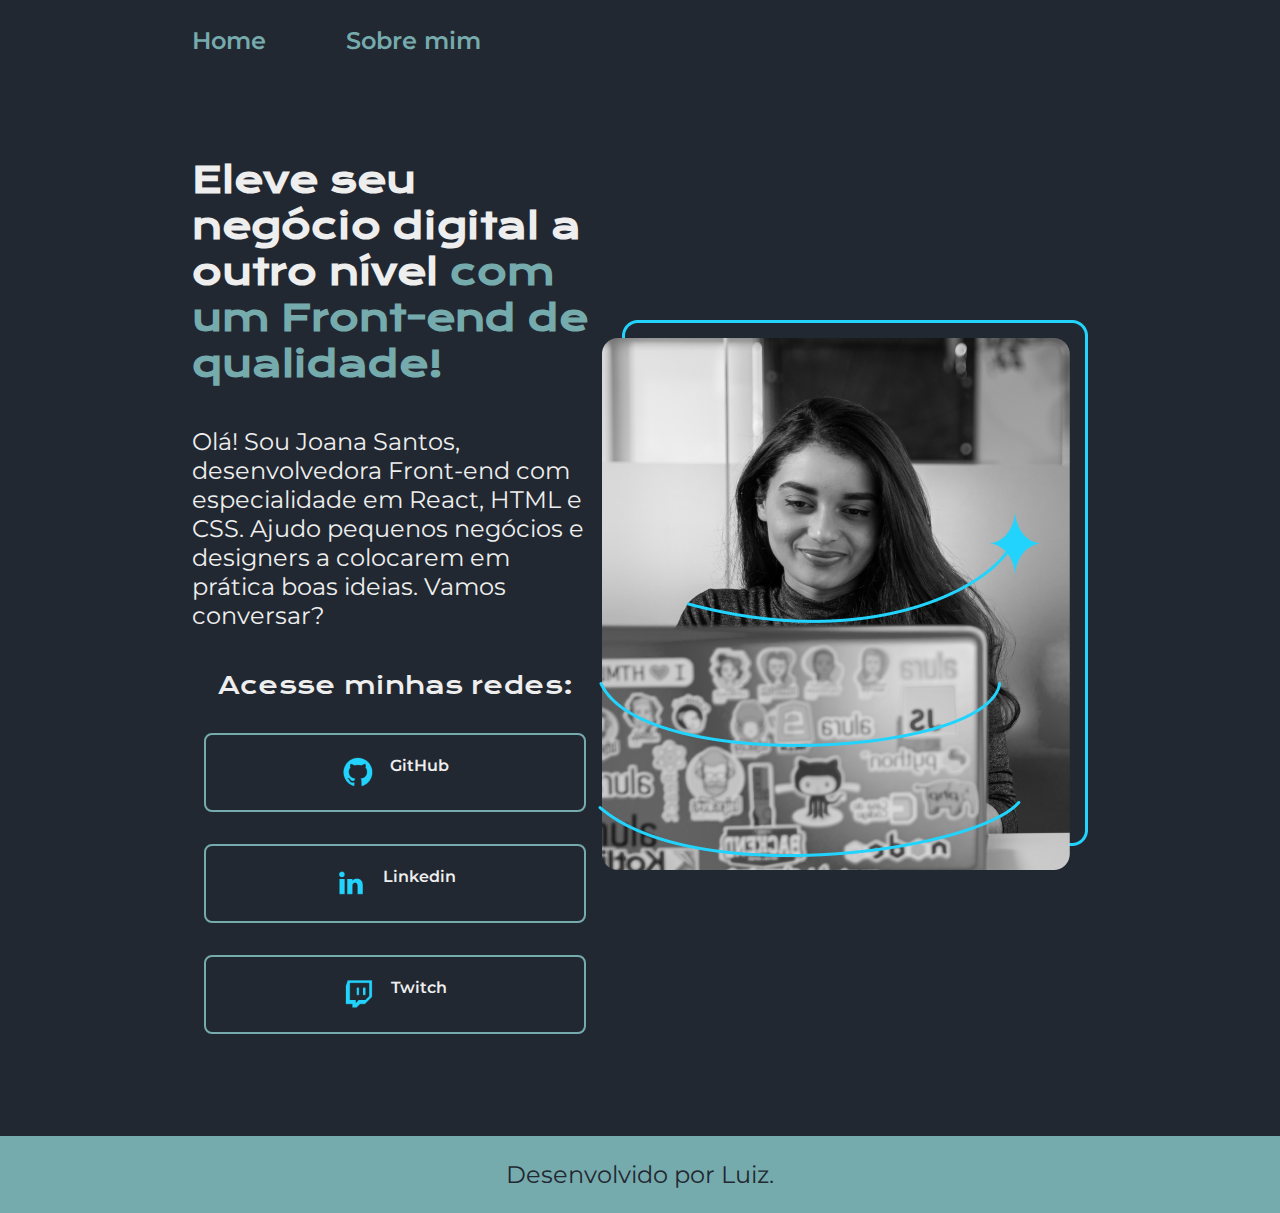
<file: index.html>
<!DOCTYPE html>

<html lang="pt-BR">

    <head>
        <meta charset="UTF-8">
        <meta http-equiv="X-UA-Compatible" content="IE=edge">
        <meta name="viewport" content="width=device-width, initial-scale=1.0">
        <link rel="stylesheet" href="./styles/style.css">
        <title>Portifólio</title>
    </head>

    <body>
        <header class="cabecalho">
            <nav class="cabecalho__menu">
                <a class="cabecalho__menu__links" href="index.html">Home</a>
                <a class="cabecalho__menu__links" href="about.html">Sobre mim</a>
            </nav>
        </header>

        <main class="escritos">
            <section class="escritos__section">
                <h1 class="escritos__section__titulo">Eleve seu negócio digital a outro nível <strong>com um Front-end de qualidade!</strong></h1>
                <p class="escritos__section__paragrafo">Olá! Sou Joana Santos, desenvolvedora Front-end com especialidade em React, HTML e CSS. Ajudo pequenos negócios e designers a colocarem em prática boas ideias. Vamos conversar?</p>
                <div class="escritos__section_link">
                    <h2 class="escritos__section_link_titulo">Acesse minhas redes:</h2>
                    <a class="escritos__section_link_links" href="https://instagram.com">
                        <img src="./assets/github.png" alt="Foto do Github">
                        GitHub
                    </a>
                    <a class="escritos__section_link_links" href="https://instagram.com">
                        <img src="./assets/linkedin.png" alt="Foto do Github">
                        Linkedin
                    </a>
                    <a class="escritos__section_link_links" href="https://instagram.com">
                        <img src="./assets/twitch.png" alt="Foto do Github">
                        Twitch
                    </a>
                </div>
            </section>
            <img src="assets/img.png" alt="Imagem Joana">
        </main>

        <footer class="rodape">
            <p>Desenvolvido por Luiz.</p>
        </footer>

    </body>

</html>
</file>
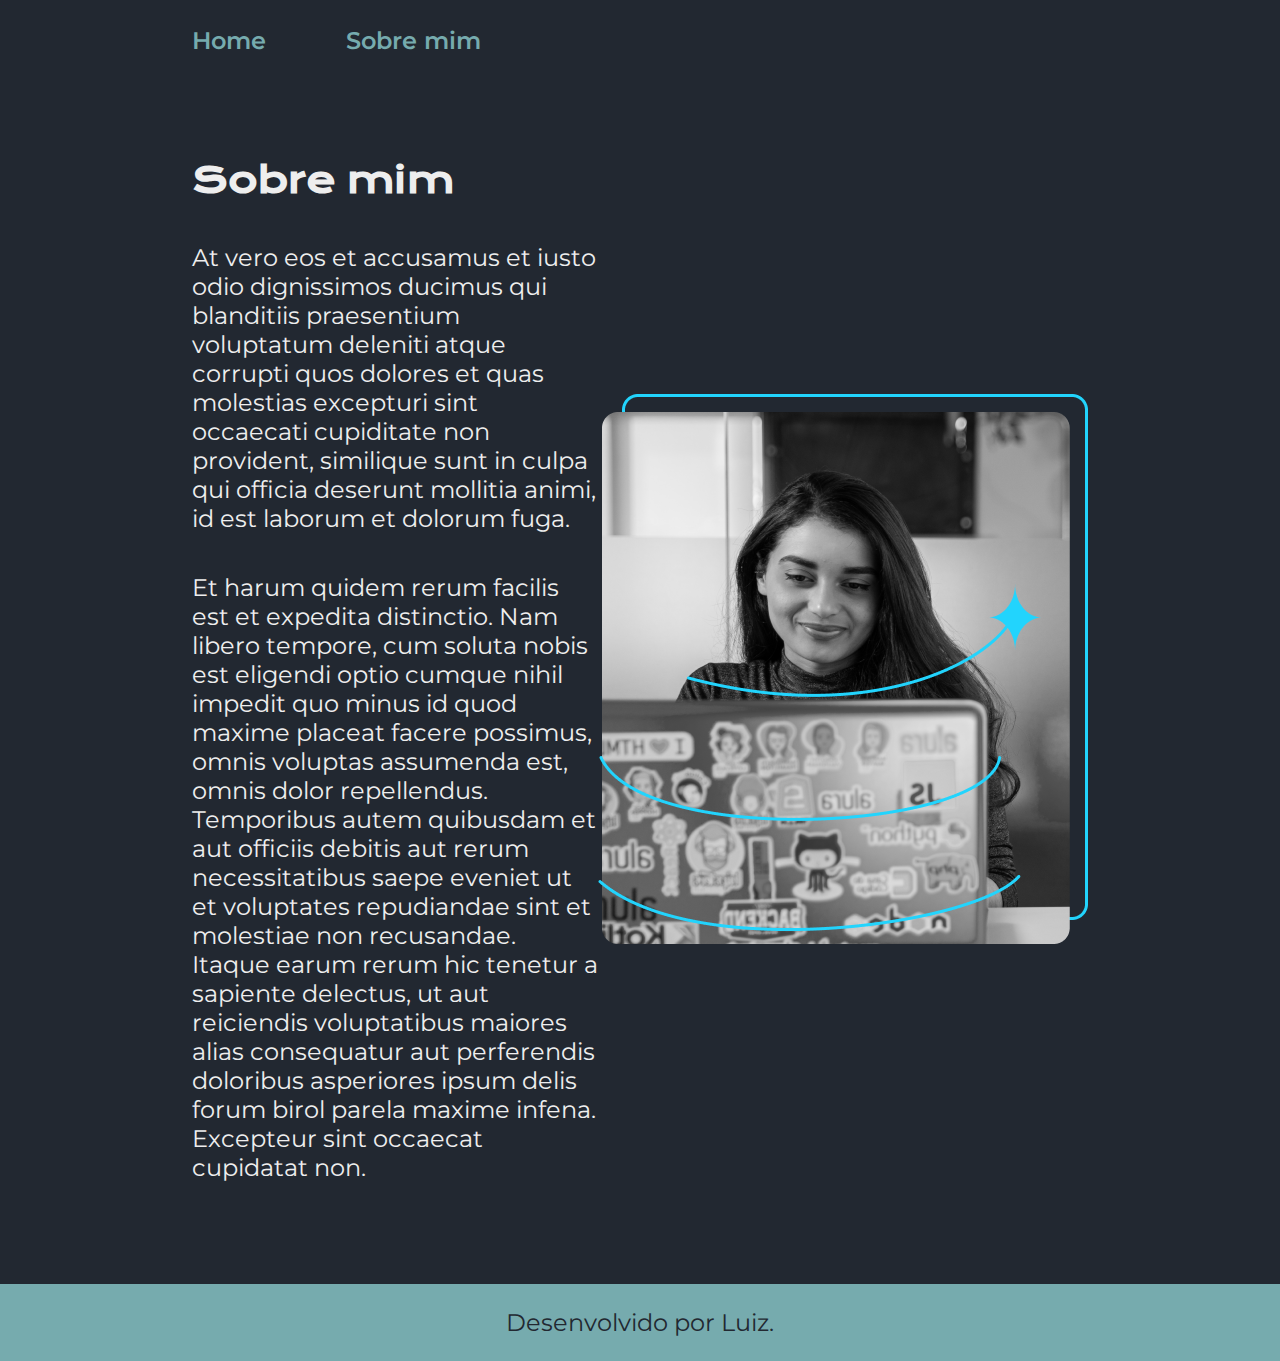
<file: about.html>
<!DOCTYPE html>

<html lang="pt-BR">

    <head>
        <meta charset="UTF-8">
        <meta http-equiv="X-UA-Compatible" content="IE=edge">
        <link rel="stylesheet" href="./styles/style.css">
        <meta name="viewport" content="width=device-width, initial-scale=1.0">
        <title>Sobre mim</title>
    </head>

    <body>

        <header class="cabecalho">
            <nav class="cabecalho__menu">
                <a class="cabecalho__menu__links" href="index.html">Home</a>
                <a class="cabecalho__menu__links" href="about.html">Sobre mim</a>
            </nav>
        </header>

        <main class="escritos">
            <section class="escritos__section">
                <h1 class="escritos__section__titulo">Sobre mim</h1>
                <p class="escritos__section__paragrafo">At vero eos et accusamus et iusto odio dignissimos ducimus qui blanditiis praesentium voluptatum deleniti atque corrupti quos dolores et quas molestias excepturi sint occaecati cupiditate non provident, similique sunt in culpa qui officia deserunt mollitia animi, id est laborum et dolorum fuga.</p>
                <p class="escritos__section__paragrafo">Et harum quidem rerum facilis est et expedita distinctio. Nam libero tempore, cum soluta nobis est eligendi optio cumque nihil impedit quo minus id quod maxime placeat facere possimus, omnis voluptas assumenda est, omnis dolor repellendus. Temporibus autem quibusdam et aut officiis debitis aut rerum necessitatibus saepe eveniet ut et voluptates repudiandae sint et molestiae non recusandae. Itaque earum rerum hic tenetur a sapiente delectus, ut aut reiciendis voluptatibus maiores alias consequatur aut perferendis doloribus asperiores ipsum delis forum birol parela maxime infena. Excepteur sint occaecat cupidatat non.</p>
            </section>
            <img src="./assets/img.png" alt="">
        </main>

        <footer class="rodape">
            <p>Desenvolvido por Luiz.</p>
        </footer>

    </body>

</html>
</file>
<file: styles/style.css>
@import url('https://fonts.googleapis.com/css2?family=Krona+One&family=Montserrat:ital,wght@0,700;1,700&family=PT+Sans:ital,wght@0,400;0,700;1,400;1,700&display=swap');
@import url('https://fonts.googleapis.com/css2?family=Krona+One&family=Montserrat:ital,wght@0,100..900;1,100..900&family=PT+Sans:ital,wght@0,400;0,700;1,400;1,700&display=swap');

:root {
    --cor-primaria: #222831;
    --cor-secundaria: #EEEEEE;
    --cor-terciaria: #76ABAE;
    --cor-hover: #31363F;

    --fonte-primaria: "Krona One", sans-serif;
    --fonte-secundaria: "Montserrat", sans-serif;
}

* {
    padding: 0;
    margin: 0;
}

body {
    box-sizing: border-box;
    color: var(--cor-secundaria);
    background-color: var(--cor-primaria);
}

.cabecalho {
    padding: 2% 0% 0% 15%;
}

.cabecalho__menu {
    display: flex;
    gap: 80px
}

.cabecalho__menu__links {
    font-family: var(--fonte-secundaria);
    font-weight: 600;
    font-size: 24px;
    color: var(--cor-terciaria);
    text-decoration: none;
}

.escritos {
    padding: 8% 15%;
    display: flex;
    align-items: center;
    justify-content: space-between;
}

.escritos__section {
    width: 615px;
    display: flex;
    flex-direction: column;
    gap: 40px;
}

strong {
    color: var(--cor-terciaria);
}

.escritos__section__titulo {
    font-size: 36px;
    font-family: var(--fonte-primaria);
}

.escritos__section__paragrafo {
    font-size: 24px;
    font-family: var(--fonte-secundaria);
    font-weight: 400;
}

.escritos__section_link {
    display: flex;
    flex-direction: column;
    justify-content: space-between;
    align-items: center;
    gap: 32px;
}

.escritos__section_link_titulo {
    font-family: var(--fonte-primaria);
    font-size: 24px;
    font-weight: 400;
}
.escritos__section_link_links {
    color: var(--cor-secundaria);
    border: 2px solid var(--cor-terciaria);
    display: flex;
    justify-content: center;
    gap: 16px;
    text-decoration: none;
    text-align: center;
    width: 378px;
    border-radius: 8px;
    font-family: var(--fonte-secundaria);
    font-weight: 600;
    padding: 21.5px 0;
}

.escritos__section_link_links:hover {
    background-color: var(--cor-hover);
}

.rodape {
    padding: 24px;
    background-color: var(--cor-terciaria);
    color: var(--cor-primaria);
    text-align: center;
    font-family: var(--fonte-secundaria);
    font-size: 24px;
}
</file>
